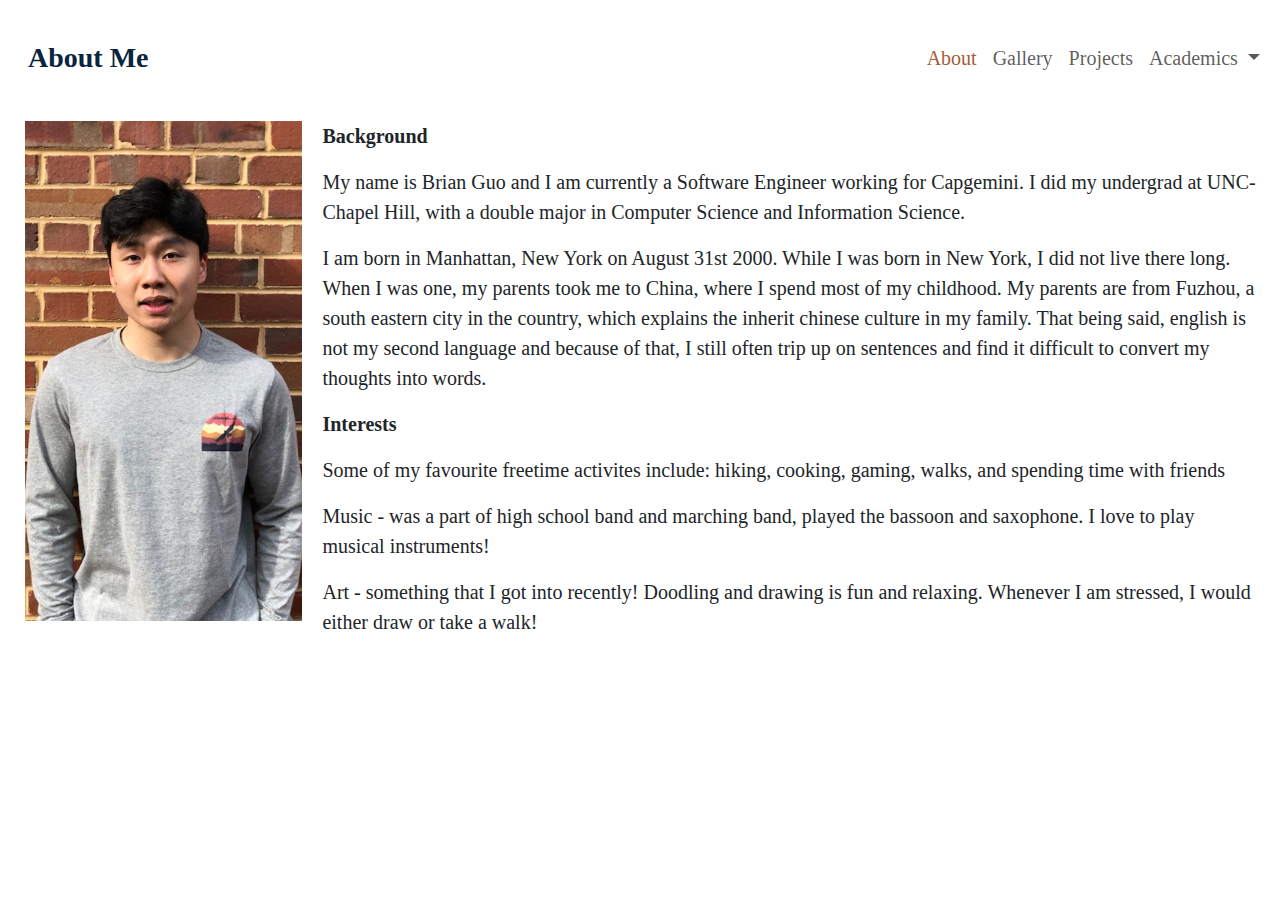
<file: index.html>
<!DOCTYPE HTML>
<html lang="en">

<head>
    <meta charset="utf-8">
    <meta name="viewport" content="width=device-width, 
       initial-scale-1, shrink-to-fit=no">
    <link href="https://cdn.jsdelivr.net/npm/bootstrap@5.1.3/dist/css/bootstrap.min.css" rel="stylesheet">
    <script src="https://cdn.jsdelivr.net/npm/bootstrap@5.1.3/dist/js/bootstrap.bundle.min.js"></script>
    <link rel="stylesheet" href="css/index.css">
    <title>Brian Guo's Homepage</title>
</head>

<div class="grid-column-layout">
    <div class="top-bar">
        <nav class="navbar navbar-expand-lg navbar-light">
            <div class="container-fluid navbar-custom">
                <a class="navbar-brand navbar fs-3 fw-bold ps-3" href="#">About Me</a>
                <button class="navbar-toggler" type="button" data-bs-toggle="collapse" data-bs-target="#navbarToggler" aria-controls="navbarTogglerDemo02" aria-expanded="false" aria-label="Toggle navigation">
              <span class="navbar-toggler-icon"></span>
            </button>
                <div class="collapse navbar-collapse" id="navbarToggler">
                    <ul class="navbar-nav ms-auto fs-5">
                        <li class="nav-item">
                            <a class="nav-link active" aria-current="page" href="index.html">About</a>
                        </li>
                        <li class="nav-item">
                            <a class="nav-link" href="Gallery.html">Gallery</a>
                        </li>
                        <li class="nav-item">
                            <a class="nav-link" href="Projects.html" aria-disabled="false">Projects</a>
                        </li>
                        <li class="nav-item dropdown">
                            <a class="nav-link dropdown-toggle" href="#" id="navbarDropdownMenuLink" role="button" data-bs-toggle="dropdown" aria-expanded="false">
                            Academics
                          </a>
                            <ul class="dropdown-menu" aria-labelledby="navbarDropdownMenuLink">
                                <li><a class="dropdown-item" href="Resume.html">Resume</a></li>
                                <li><a class="dropdown-item" href="Experience.html">Experience</a></li>
                            </ul>
                        </li>
                    </ul>
                </div>
            </div>
        </nav>
    </div>
</div>

   

<body>
            <div class="grid-body">
                <div class="headshot">
                    <img src="img/brian.jpeg" alt="Headshot of Brian Guo">
                </div>
                <div class="three">
                    <p style="font-weight: bold;">Background</p>
                    <p>My name is Brian Guo and I am currently a Software Engineer working for Capgemini. I did my undergrad at UNC-Chapel Hill, with a double major in Computer Science and Information Science. </p>
                    <p>I am born in Manhattan, New York on August 31st 2000. While I was born in New York, I did not live there long. When I was one, my parents took me to China, where I spend most of my childhood. My parents are from Fuzhou, a south eastern city in the country, which explains the inherit chinese culture in my family. That being said, english is not my second language and because of that, I still often trip up on sentences and find it difficult to convert my thoughts into words.</p>
                    <p style="font-weight: bold;">Interests</p>
                    <p>Some of my favourite freetime activites include: hiking, cooking, gaming, walks, and spending time with friends</p>
                    <p>Music - was a part of high school band and marching band, played the bassoon and saxophone. I love to play musical instruments!</p>
                    <p>Art - something that I got into recently! Doodling and drawing is fun and relaxing. Whenever I am stressed, I would either draw or take a walk!</p>
                </div>
            </div>
</body>


</html>
</file>
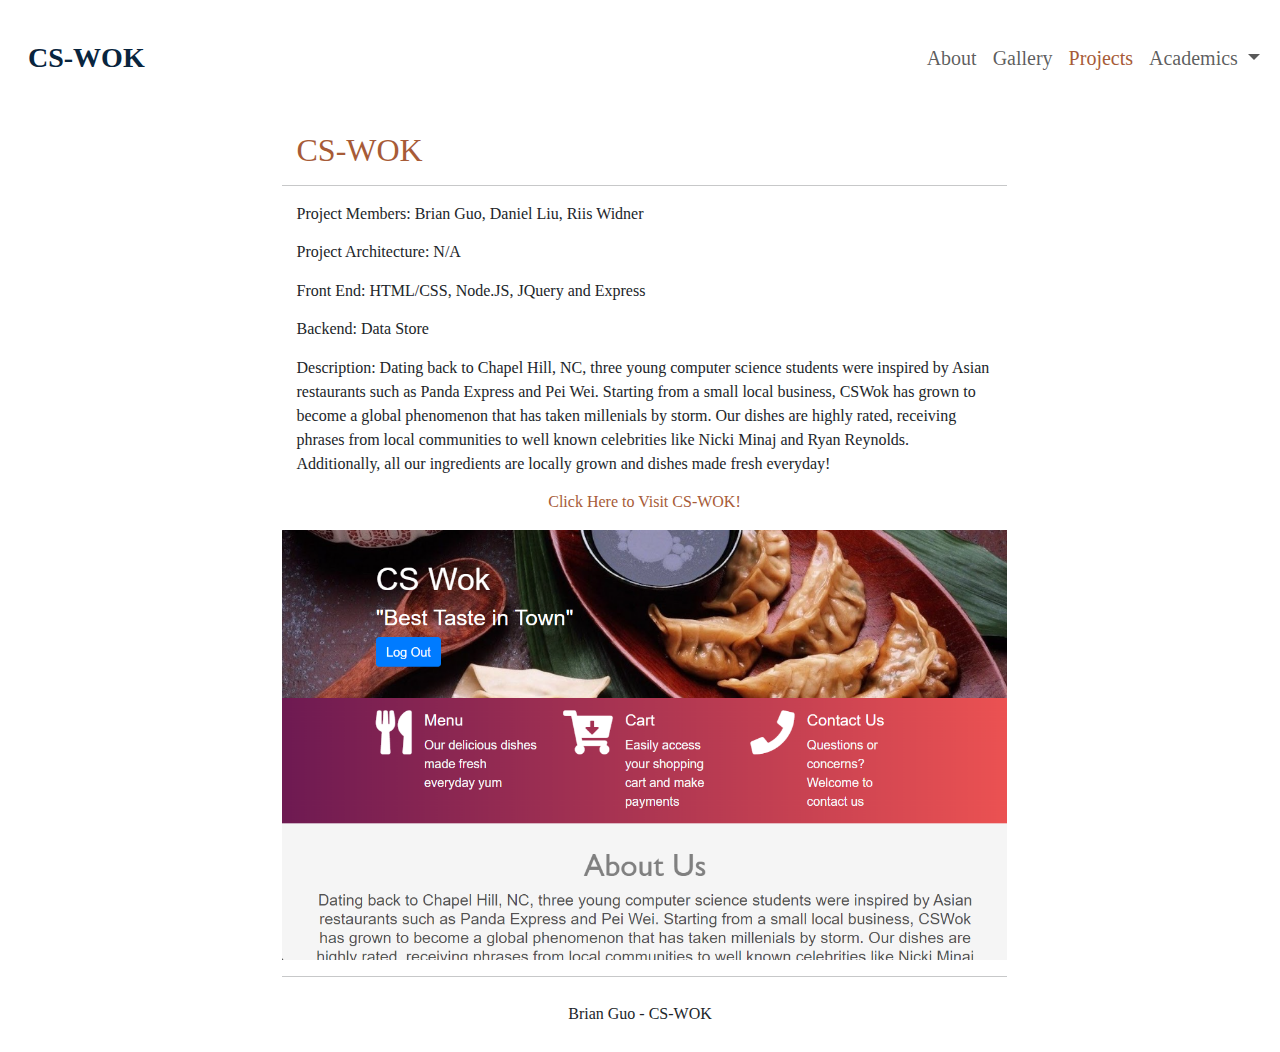
<file: cswok.html>
<!DOCTYPE HTML>
<html lang="en">

<head>
    <meta charset="utf-8">
    <meta name="viewport" content="width=device-width,
       initial-scale-1, shrink-to-fit=no">
    <link href="https://cdn.jsdelivr.net/npm/bootstrap@5.1.3/dist/css/bootstrap.min.css" rel="stylesheet">
    <script src="https://cdn.jsdelivr.net/npm/bootstrap@5.1.3/dist/js/bootstrap.bundle.min.js"></script>
    <link rel="stylesheet" href="css/gpaapp.css">
    <title>CS-WOK</title>
</head>

<div class="grid-column-layout">
    <div class="top-bar">
        <nav class="navbar navbar-expand-lg navbar-light">
            <div class="container-fluid navbar-custom">
                <a class="navbar-brand navbar fs-3 fw-bold ps-3" href="#">CS-WOK</a>
                <button class="navbar-toggler" type="button" data-bs-toggle="collapse" data-bs-target="#navbarToggler" aria-controls="navbarTogglerDemo02" aria-expanded="false" aria-label="Toggle navigation">
                <span class="navbar-toggler-icon"></span>
              </button>
                <div class="collapse navbar-collapse" id="navbarToggler">
                    <ul class="navbar-nav ms-auto fs-5">
                        <li class="nav-item">
                            <a class="nav-link" aria-current="page" href="index.html">About</a>
                        </li>
                        <li class="nav-item">
                            <a class="nav-link" href="Gallery.html">Gallery</a>
                        </li>
                        <li class="nav-item">
                            <a class="nav-link active" href="Projects.html" aria-disabled="false">Projects</a>
                        </li>
                        <li class="nav-item dropdown">
                            <a class="nav-link dropdown-toggle" href="#" id="navbarDropdownMenuLink" role="button" data-bs-toggle="dropdown" aria-expanded="false">
                              Academics
                            </a>
                            <ul class="dropdown-menu" aria-labelledby="navbarDropdownMenuLink">
                                <li><a class="dropdown-item" href="Resume.html">Resume</a></li>
                                <li><a class="dropdown-item" href="Experience.html">Experience</a></li>
                            </ul>
                        </li>
                    </ul>
                </div>
            </div>
        </nav>
    </div>
</div>
<body>
    <div class="container">
        <div class="column">
            <div class="center">
                <div style="width: 725px;">
                    <h2 class="addMargin">CS-WOK</h2>
                </div>
                <hr style="width: 725px;">
                <div style="width: 725px;">
                    <p class="addMargin">Project Members: Brian Guo, Daniel Liu, Riis Widner</p>
                    <p class="addMargin">Project Architecture: N/A</p>
                    <p class="addMargin">Front End: HTML/CSS, Node.JS, JQuery and Express</p>
                    <p class="addMargin">Backend: Data Store</p>
                    <p class="addMargin">Description: Dating back to Chapel Hill, NC, three young computer science students were inspired by Asian restaurants such as Panda Express and Pei Wei. Starting from a small local business, CSWok has grown to become a global phenomenon that has taken millenials by storm. Our dishes are highly rated, receiving phrases from local communities to well known celebrities like Nicki Minaj and Ryan Reynolds. Additionally, all our ingredients are locally grown and dishes made fresh everyday!</p>
                    <div style="text-align: center;">
                    <p><a href="https://gpaapp.herokuapp.com/">Click Here to Visit CS-WOK!</a></p>
                    <img role="img" class="imageClass" src="pictures/cswok.png">
                    </div>
                </div>
                <hr style="width: 725px;">
            </div>
        </div>
    </div>
</body>
<footer>Brian Guo - CS-WOK</footer>

</html>
</file>
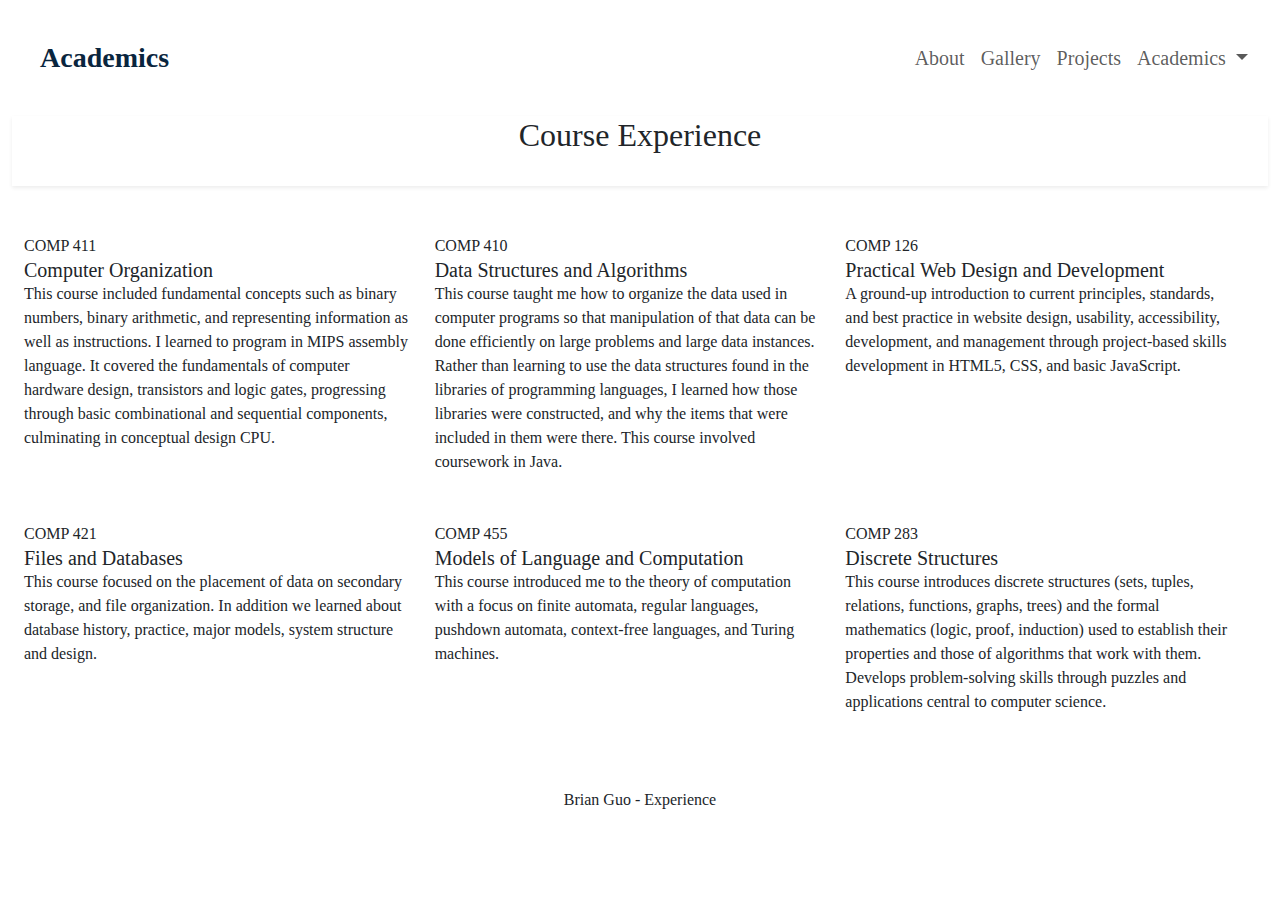
<file: Experience.html>
<!DOCTYPE HTML>
<html lang="en">

<head>
    <meta charset="utf-8">
    <meta name="viewport" content="width=device-width,
       initial-scale-1, shrink-to-fit=no">
    <link href="https://cdn.jsdelivr.net/npm/bootstrap@5.1.3/dist/css/bootstrap.min.css" rel="stylesheet">
    <script src="https://cdn.jsdelivr.net/npm/bootstrap@5.1.3/dist/js/bootstrap.bundle.min.js"></script>
    <link rel="stylesheet" href="css/style.css">
    <link rel="stylesheet" href="css/resume.css">
    <title>Brian Guo's Experience</title>
</head>

<div class="container-fluid">
    <div class="top-bar">
        <nav class="navbar navbar-expand-lg navbar-light">
            <div class="container-fluid navbar-custom">
                <a class="navbar-brand navbar fs-3 fw-bold ps-3" href="#">Academics</a>
                <button class="navbar-toggler" type="button" data-bs-toggle="collapse" data-bs-target="#navbarToggler" aria-controls="navbarTogglerDemo02" aria-expanded="false" aria-label="Toggle navigation">
                <span class="navbar-toggler-icon"></span>
              </button>
                <div class="collapse navbar-collapse" id="navbarToggler">
                    <ul class="navbar-nav ms-auto fs-5">
                        <li class="nav-item">
                            <a class="nav-link" aria-current="page" href="index.html">About</a>
                        </li>
                        <li class="nav-item">
                            <a class="nav-link" href="Gallery.html">Gallery</a>
                        </li>
                        <li class="nav-item">
                            <a class="nav-link" href="Projects.html" aria-disabled="false">Projects</a>
                        </li>
                        <li class="nav-item dropdown">
                            <a class="nav-link dropdown-toggle" href="#" id="navbarDropdownMenuLink" role="button" data-bs-toggle="dropdown" aria-expanded="false">
                              Academics
                            </a>
                            <ul class="dropdown-menu" aria-labelledby="navbarDropdownMenuLink">
                                <li><a class="dropdown-item" href="Resume.html">Resume</a></li>
                                <li><a class="dropdown-item" href="Experience.html">Experience</a></li>
                            </ul>
                        </li>
                    </ul>
                </div>
            </div>
        </nav>
    </div>
    <div class="container-fluid">
        <div class="row">
            <div class="text-center shadow-sm">
                <h2 class="h2 justify-content-center">Course Experience</h2> <br>
            </div>
            <br>
            <div class="row align-items-center">
                <div class="col">
                    <br>
                    <br>
                    <div class="row">
                        <div class="container-fluid align-baseline border-light mb-3" style="max-width: flex;">
                            <div class="card-header">COMP 411</div>
                            <div class="card-body">
                                <h5 class="card-title">Computer Organization</h5>
                                <p class="card-text"> This course included fundamental concepts such as binary numbers, binary arithmetic, and representing information as well as instructions. I learned to program in MIPS assembly language. It covered the fundamentals of computer
                                    hardware design, transistors and logic gates, progressing through basic combinational and sequential components, culminating in conceptual design CPU.</p>
                            </div>
                            <br><br>
                        </div>
                        <div class="container-fluid align-baseline border-light mb-3" style="max-width: flex;">
                            <div class="card-header">COMP 421</div>
                            <div class="card-body">
                                <h5 class="card-title">Files and Databases</h5>
                                <p class="card-text">This course focused on the placement of data on secondary storage, and file organization. In addition we learned about database history, practice, major models, system structure and design.</p>
                            </div>
                        </div>
                    </div>
                </div>

                <div class="col">
                    <br>
                    <br>
                    <div class="row">
                        <div class="container-fluid border-light mb-3" style="max-width: flex;">
                            <div class="card-header">COMP 410</div>
                            <div class="card-body">
                                <h5 class="card-title">Data Structures and Algorithms</h5>
                                <p class="card-text">This course taught me how to organize the data used in computer programs so that manipulation of that data can be done efficiently on large problems and large data instances. Rather than learning to use the data structures
                                    found in the libraries of programming languages, I learned how those libraries were constructed, and why the items that were included in them were there. This course involved coursework in Java.</p>
                            </div>
                            <br><br>
                        </div>
                        <div class="container-fluid border-light mb-3" style="max-width: flex;">
                            <div class="card-header">COMP 455</div>
                            <div class="card-body">
                                <h5 class="card-title">Models of Language and Computation</h5>
                                <p class="card-text">This course introduced me to the theory of computation with a focus on finite automata, regular languages, pushdown automata, context-free languages, and Turing machines.</p>
                            </div>
                        </div>
                    </div>
                </div>

                <div class="col">
                    <br>
                    <br>
                    <div class="row">
                        <div class="container-fluid border-light mb-3" style="max-width: flex;">
                            <div class="card-header">COMP 126</div>
                            <div class="card-body">
                                <h5 class="card-title">Practical Web Design and Development</h5>
                                <p class="card-text">A ground-up introduction to current principles, standards, and best practice in website design, usability, accessibility, development, and management through project-based skills development in HTML5, CSS, and basic JavaScript.</p>
                            </div>
                            <br><br>
                        </div>
                        <div class="container-fluid border-light mb-3" style="max-width: flex;">
                            <div class="card-header">COMP 283</div>
                            <div class="card-body">
                                <h5 class="card-title">Discrete Structures</h5>
                                <p class="card-text">This course introduces discrete structures (sets, tuples, relations, functions, graphs, trees) and the formal mathematics (logic, proof, induction) used to establish their properties and those of algorithms that work with
                                    them. Develops problem-solving skills through puzzles and applications central to computer science. </p>
                            </div>
                        </div>
                    </div>
                </div>
            </div>
        </div>

    </div>
    <footer>Brian Guo - Experience</footer>
    <body></body>
</div>

</html>
</file>
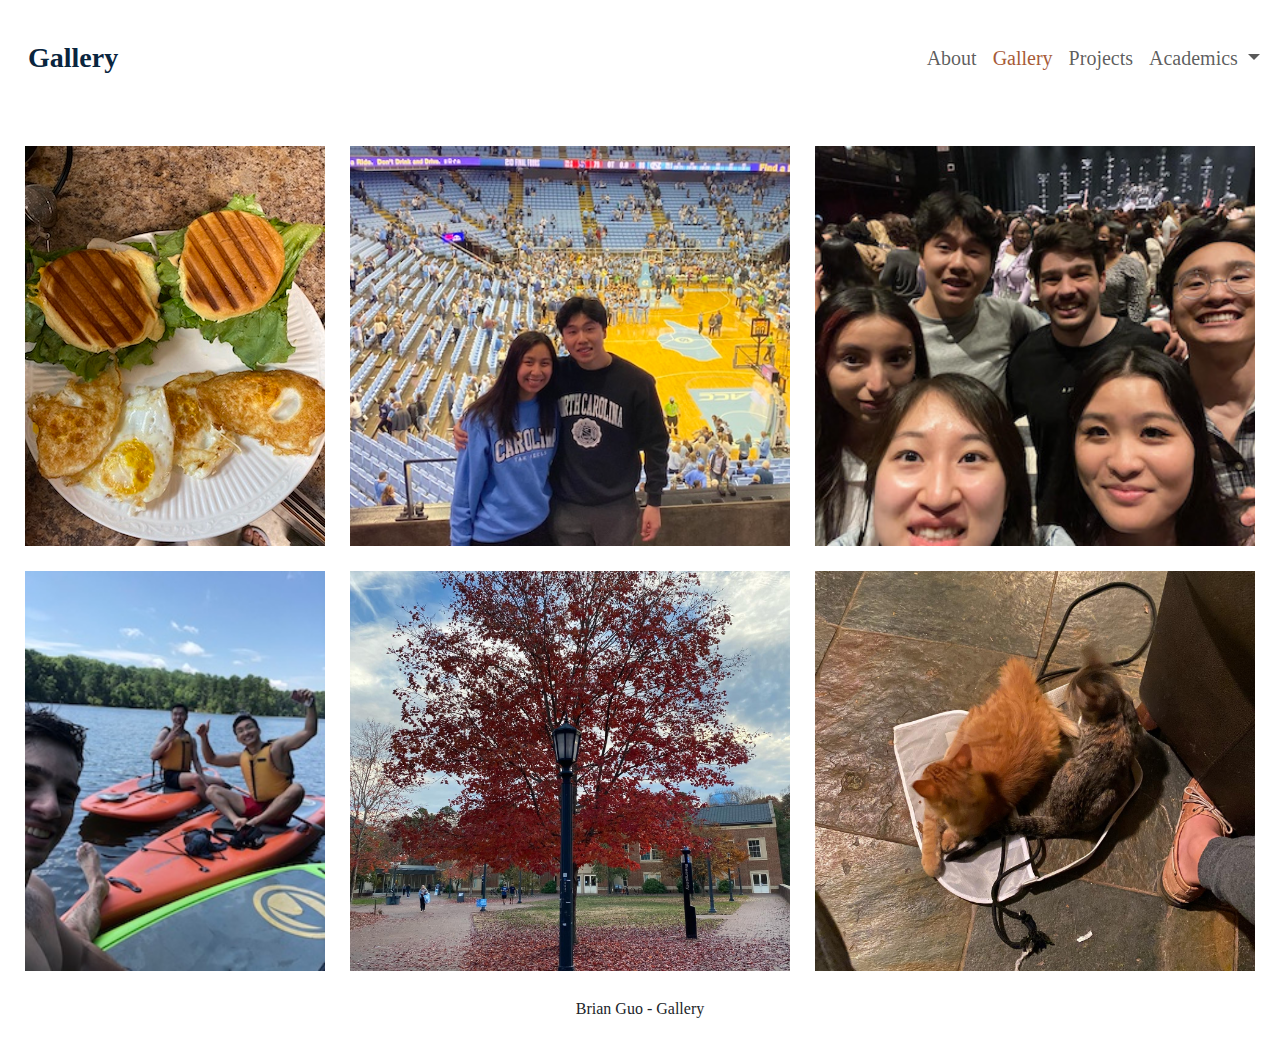
<file: Gallery.html>
<!DOCTYPE HTML>
<html lang="en">

<head>
    <meta charset="utf-8">
    <meta name="viewport" content="width=device-width,
       initial-scale-1, shrink-to-fit=no">
    <link href="https://cdn.jsdelivr.net/npm/bootstrap@5.1.3/dist/css/bootstrap.min.css" rel="stylesheet">
    <script src="https://cdn.jsdelivr.net/npm/bootstrap@5.1.3/dist/js/bootstrap.bundle.min.js"></script>
    <link rel="stylesheet" href="css/gallery.css">
    <title>Brian Guo's Gallery</title>
</head>

<div class="grid-column-layout">
    <div class="top-bar">
        <nav class="navbar navbar-expand-lg navbar-light">
            <div class="container-fluid navbar-custom">
                <a class="navbar-brand navbar fs-3 fw-bold ps-3" href="#">Gallery</a>
                <button class="navbar-toggler" type="button" data-bs-toggle="collapse" data-bs-target="#navbarToggler" aria-controls="navbarTogglerDemo02" aria-expanded="false" aria-label="Toggle navigation">
                <span class="navbar-toggler-icon"></span>
              </button>
                <div class="collapse navbar-collapse" id="navbarToggler">
                    <ul class="navbar-nav ms-auto fs-5">
                        <li class="nav-item">
                            <a class="nav-link" aria-current="page" href="index.html">About</a>
                        </li>
                        <li class="nav-item">
                            <a class="nav-link active" href="Gallery.html">Gallery</a>
                        </li>
                        <li class="nav-item">
                            <a class="nav-link" href="Projects.html" aria-disabled="false">Projects</a>
                        </li>
                        <li class="nav-item dropdown">
                            <a class="nav-link dropdown-toggle" href="#" id="navbarDropdownMenuLink" role="button" data-bs-toggle="dropdown" aria-expanded="false">
                              Academics
                            </a>
                            <ul class="dropdown-menu" aria-labelledby="navbarDropdownMenuLink">
                                <li><a class="dropdown-item" href="Resume.html">Resume</a></li>
                                <li><a class="dropdown-item" href="Experience.html">Experience</a></li>
                            </ul>
                        </li>
                    </ul>
                </div>
            </div>
        </nav>
    </div>
    <div>

    </div>
</div>
<body>
    <div class="grid-body">
        <div class="one">
            <img src="img/food.jpeg" alt="Image of Brian's Food" class="responsive">
        </div>
        <div class="two">
            <img src="img/gameday.jpeg" alt="Brian and a Friend at a UNC Men's Basketball Game">
        </div>
        <div class="three">
            <img src="img/friends.jpeg" alt="Brian with his Friends">
        </div>
        <div class="four">
            <img src="img/lake.jpeg" alt="Brian and Friends at the Lake">
        </div>
        <div class="five">
            <img src="img/tree.jpeg" alt="Image of a Tree on UNC-Chapel Hill's Campus">
        </div>
        <div class="six">
            <img src="img/cats.jpeg" alt="Image of Two Cats">
        </div>
    </div>
    <footer>Brian Guo - Gallery</footer>
</body>


</html>
</file>
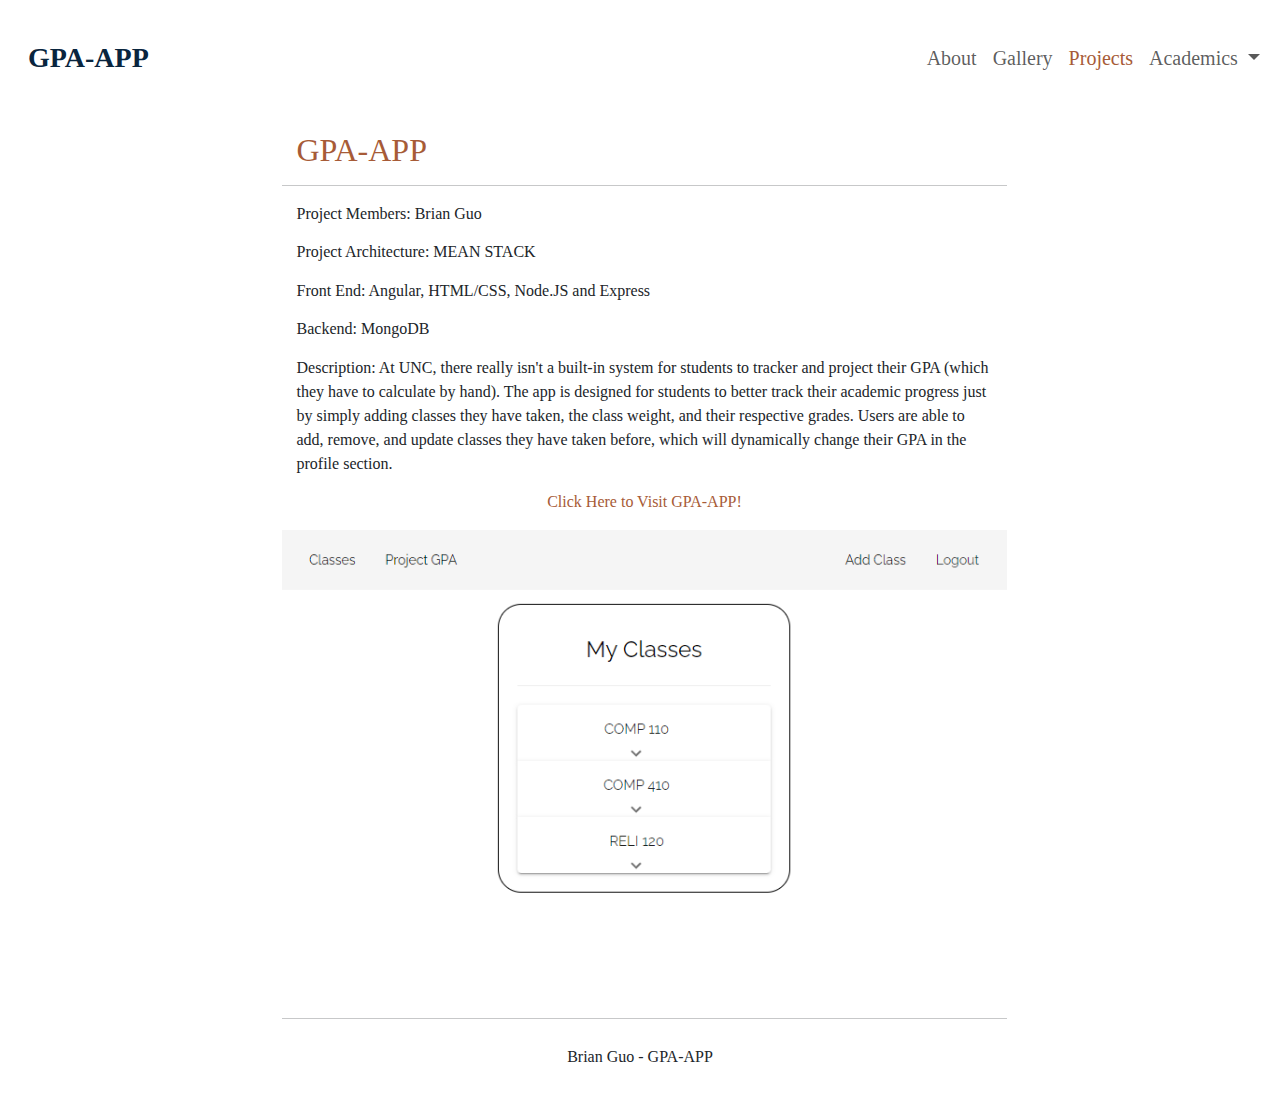
<file: gpaapp.html>
<!DOCTYPE HTML>
<html lang="en">

<head>
    <meta charset="utf-8">
    <meta name="viewport" content="width=device-width,
       initial-scale-1, shrink-to-fit=no">
    <link href="https://cdn.jsdelivr.net/npm/bootstrap@5.1.3/dist/css/bootstrap.min.css" rel="stylesheet">
    <script src="https://cdn.jsdelivr.net/npm/bootstrap@5.1.3/dist/js/bootstrap.bundle.min.js"></script>
    <link rel="stylesheet" href="css/gpaapp.css">
    <title>GPA-APP</title>
</head>

<div class="grid-column-layout">
    <div class="top-bar">
        <nav class="navbar navbar-expand-lg navbar-light">
            <div class="container-fluid navbar-custom">
                <a class="navbar-brand navbar fs-3 fw-bold ps-3" href="#">GPA-APP</a>
                <button class="navbar-toggler" type="button" data-bs-toggle="collapse" data-bs-target="#navbarToggler" aria-controls="navbarTogglerDemo02" aria-expanded="false" aria-label="Toggle navigation">
                <span class="navbar-toggler-icon"></span>
              </button>
                <div class="collapse navbar-collapse" id="navbarToggler">
                    <ul class="navbar-nav ms-auto fs-5">
                        <li class="nav-item">
                            <a class="nav-link" aria-current="page" href="index.html">About</a>
                        </li>
                        <li class="nav-item">
                            <a class="nav-link" href="Gallery.html">Gallery</a>
                        </li>
                        <li class="nav-item">
                            <a class="nav-link active" href="Projects.html" aria-disabled="false">Projects</a>
                        </li>
                        <li class="nav-item dropdown">
                            <a class="nav-link dropdown-toggle" href="#" id="navbarDropdownMenuLink" role="button" data-bs-toggle="dropdown" aria-expanded="false">
                              Academics
                            </a>
                            <ul class="dropdown-menu" aria-labelledby="navbarDropdownMenuLink">
                                <li><a class="dropdown-item" href="Resume.html">Resume</a></li>
                                <li><a class="dropdown-item" href="Experience.html">Experience</a></li>
                            </ul>
                        </li>
                    </ul>
                </div>
            </div>
        </nav>
    </div>
</div>
<body>
    <div class="container">
        <div class="column">
            <div class="center">
                <div style="width: 725px;">
                    <h2 class="addMargin">GPA-APP</h2>
                </div>
                <hr style="width: 725px;">
                <div style="width: 725px;">
                    <p class="addMargin">Project Members: Brian Guo</p>
                    <p class="addMargin">Project Architecture: MEAN STACK</p>
                    <p class="addMargin">Front End: Angular, HTML/CSS, Node.JS and Express</p>
                    <p class="addMargin">Backend: MongoDB</p>
                    <p class="addMargin">Description: At UNC, there really isn't a built-in system for students to tracker and project their GPA (which they have to calculate by hand).  The app is designed for students to better track their academic progress just by simply adding classes they have taken, the class weight, and their respective grades. Users are able to add, remove, and update classes they have taken before, which will dynamically change their GPA in the profile section.</p>
                    <div style="text-align: center;">
                    <p><a href="https://gpaapp.herokuapp.com/">Click Here to Visit GPA-APP!</a></p>
                    <img role="img" class="imageClass" src="pictures/gpaaa.png">
                    </div>
                </div>
                <hr style="width: 725px;">
            </div>
        </div>
    </div>
</body>
<footer>Brian Guo - GPA-APP</footer>

</html>
</file>
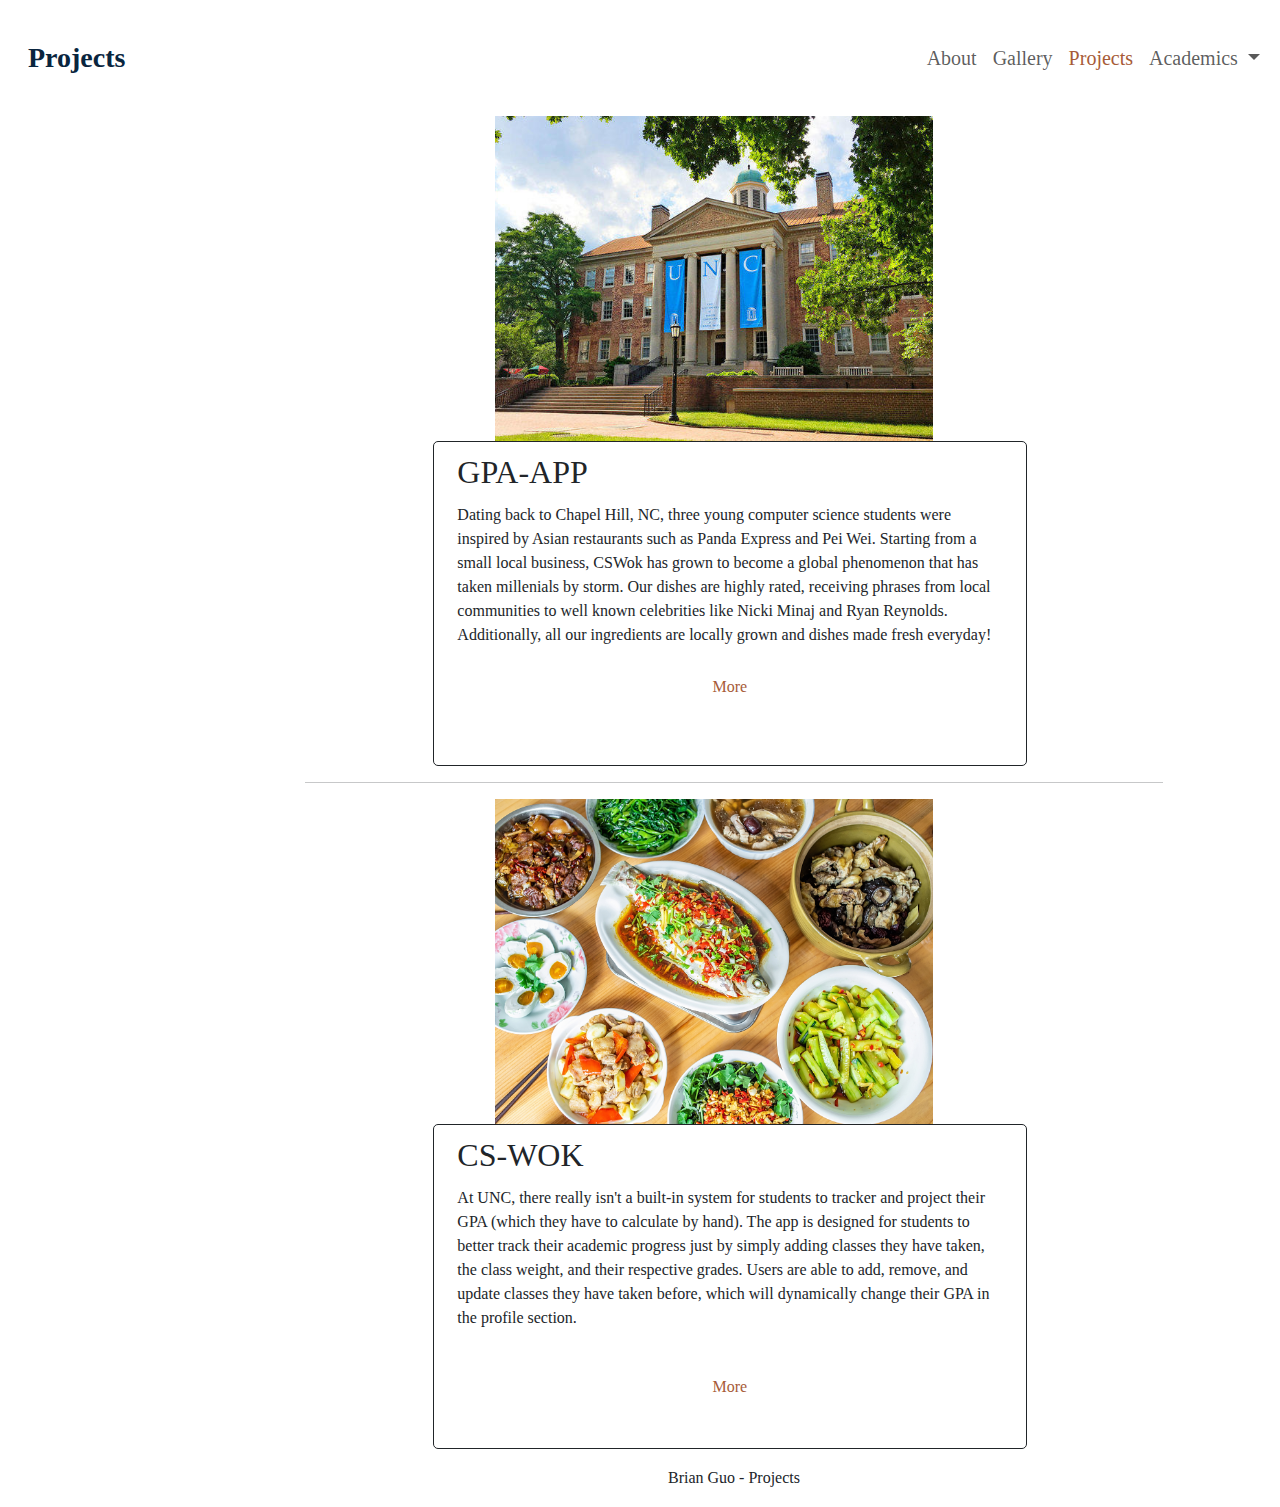
<file: Projects.html>
<!DOCTYPE HTML>
<html lang="en">

<head>
    <meta charset="utf-8">
    <meta name="viewport" content="width=device-width,
       initial-scale-1, shrink-to-fit=no">
    <link href="https://cdn.jsdelivr.net/npm/bootstrap@5.1.3/dist/css/bootstrap.min.css" rel="stylesheet">
    <script src="https://cdn.jsdelivr.net/npm/bootstrap@5.1.3/dist/js/bootstrap.bundle.min.js"></script>
    <link rel="stylesheet" href="css/projectStyle.css">
    <title>Brian Guo's Projects</title>
</head>

<div class="grid-column-layout">
    <div class="top-bar">
        <nav class="navbar navbar-expand-lg navbar-light">
            <div class="container-fluid navbar-custom">
                <a class="navbar-brand navbar fs-3 fw-bold ps-3" href="#">Projects</a>
                <button class="navbar-toggler" type="button" data-bs-toggle="collapse" data-bs-target="#navbarToggler" aria-controls="navbarTogglerDemo02" aria-expanded="false" aria-label="Toggle navigation">
                <span class="navbar-toggler-icon"></span>
              </button>
                <div class="collapse navbar-collapse" id="navbarToggler">
                    <ul class="navbar-nav ms-auto fs-5">
                        <li class="nav-item">
                            <a class="nav-link" aria-current="page" href="index.html">About</a>
                        </li>
                        <li class="nav-item">
                            <a class="nav-link" href="Gallery.html">Gallery</a>
                        </li>
                        <li class="nav-item">
                            <a class="nav-link active" href="Projects.html" aria-disabled="false">Projects</a>
                        </li>
                        <li class="nav-item dropdown">
                            <a class="nav-link dropdown-toggle" href="#" id="navbarDropdownMenuLink" role="button" data-bs-toggle="dropdown" aria-expanded="false">
                              Academics
                            </a>
                            <ul class="dropdown-menu" aria-labelledby="navbarDropdownMenuLink">
                                <li><a class="dropdown-item" href="Resume.html">Resume</a></li>
                                <li><a class="dropdown-item" href="Experience.html">Experience</a></li>
                            </ul>
                        </li>
                    </ul>
                </div>
            </div>
        </nav>
    </div>

    <div>

        <body>
            <div class="container">
                
                <div class="column" role="row">
                    <div class="row" role="column">
                            <img role="img" class="imageClass" src="pictures/unc.jpg">
                        <div class="roundCorners projectTextBox" style="border:1px solid">
                            <h2 class="addMargin">GPA-APP</h2>
                            <p class="addMargin">Dating back to Chapel Hill, NC, three young computer science students were inspired by Asian restaurants such as Panda Express and Pei Wei. Starting from a small local business, CSWok has grown to become a global phenomenon that has taken millenials by storm. Our dishes are highly rated, receiving phrases from local communities to well known celebrities like Nicki Minaj and Ryan Reynolds. Additionally, all our ingredients are locally grown and dishes made fresh everyday!</p>
                            <div style="text-align: center; padding-top: 3%;">
                                <p><a href="gpaapp.html" style="color: #a75b37">More</a></p>
                            </div>
                        </div>
                    </div>
                    <hr>
                    <div class="row" role="column">
                        <img role="img" class="imageClass" src="pictures/food.jpg">

                        <div class="roundCorners projectTextBox" style="border:1px solid">
                            <h2 class="addMargin">CS-WOK</a></h2>
                            <p class="addMargin">At UNC, there really isn't a built-in system for students to tracker and project their GPA (which they have to calculate by hand).  The app is designed for students to better track their academic progress just by simply adding classes they have taken, the class weight, and their respective grades. Users are able to add, remove, and update classes they have taken before, which will dynamically change their GPA in the profile section.</p>
                            <div style="text-align: center; padding-top: 6%;">
                                <p><a href="cswok.html" style="color: #a75b37">More</a></p>
                            </div>
                        </div>
                    </div>

                </div>
                <footer>Brian Guo - Projects</footer>
            </div>
        </body>
    </div>
</div>


</html>
</file>
<file: css/index.css>
/*declare grid*/
.grid-column-layout {
    display: grid;
    grid-template-rows: auto;
}

.top-bar {
    grid-column: 1/3;
    grid-row: 1/3;
}

.navbar-custom {
    height: 100px;
    color: #09253e
}

.active {
    color: #a75b37
}

.navbar-brand {
    color: #09253e;
    size: 48pt;
}

.navbar.navbar-light .navbar-nav .nav-link.active,
.navbar.navbar-light .navbar-nav .show>.nav-link {
    color: #a75b37
}

.navbar-brand.navbar {
    color: #09253e
}

.nav-item {
    color: #09253e
}

li a:hover {
    color: #a75b37
}

@import url('https://fonts.googleapis.com/css2?family=Dancing+Script:wght@500&family=Indie+Flower&display=swap');

h1, p, button, input, footer, select, address, li, a, h2 {
    font-family: 'Indie Flower', cursive;
}

.grid-body {
    display: grid;
    grid-template-rows: 5px 500px 50px;
}

h1{
    margin-left: 25px;
    font-family: Arial;
    font-size: 1.25em;
    color: #487399
}

.one{
    grid-column: 1/ span 3;
    grid-row: 1/ span 1;
    background-color: white;
}

img{
    height: 100%;
    width: 100%;
    object-fit: cover;
}

.headshot{
    grid-column: 1/ span 3;
    grid-row: 2/ span 2;
    background-color: white;
    overflow: hidden;
    margin-left: 25px; 
    margin-right: 25px;
}

.three{
    grid-column: 1/ span 3;
    grid-row: 3/ span 3;
    background-color: white;
}

p{
    /* padding: 20px; */
    font-family: 'times new roman';
    font-size: 1.25em;
}

/*=============================
  tablet view
===============================*/

@media screen and (max-width: 400px) {
    .grid-layout{
        display: grid;
        grid-template-rows: 50px 400px 250px;
    }
}

/*=============================
  desktop view
===============================*/

@media screen and (min-width: 800px) {
    .grid-layout{
        display: grid;
        grid-template-columns: 1fr 1fr 1fr;
        grid-template-rows: 150px 700px;
    }
    h1 {
        
        margin-left: 25px;
    }
    .one{
        background-color: white;
        grid-column: 1/ span 3;
        grid-row: 1/ span 1;
    }
    
    .headshot{
        background-color: antiquewhite;
        grid-column: 1/ span 1;
        grid-row: 2/ span 1;
        overflow: hidden;
        margin-left: 25px;
        margin-right: 0px;
    }
    
    .three{
       background-color: white;
        grid-column: 2/ span 3;
        grid-row: 2/ span 1;
    }
}

p{
    padding-left: 20px;
    padding-right: 20px;
}
footer {
    text-align: center;
    margin: 2%;
}
h1, p, button, input, footer, select, address, li, a, h2 {
    font-family: 'Indie Flower', cursive;
}

h2 {padding-left: 20px;}
</file>
<file: css/gpaapp.css>
.grid-column-layout {
    display: grid;
    grid-template-rows: auto;
}

.top-bar {
    grid-column: 1/3;
    grid-row: 1/3;
}

.navbar-custom {
    height: 100px;
    color: #09253e
}

.active {
    color: #a75b37
}

.navbar-brand {
    color: #09253e;
    size: 48pt;
}

.navbar.navbar-light .navbar-nav .nav-link.active,
.navbar.navbar-light .navbar-nav .show>.nav-link {
    color: #a75b37
}

.navbar-brand.navbar {
    color: #09253e
}

.nav-item {
    color: #09253e
}

li a:hover {
    color: #a75b37
}

p a {
    text-decoration: none;
    color: #a75b37
}

h2 {
    color: #a75b37;
}


@import url('https://fonts.googleapis.com/css2?family=Dancing+Script:wght@500&family=Indie+Flower&display=swap');

h1, p, button, input, footer, select, address, li, a, h2 {
    font-family: 'Indie Flower', cursive;
}

.imageClass{
    width: 100%;
    object-fit: cover;
}

.tabs{
    display: flex;
    column-gap: 10px;
}

.roundCorners{
    border-radius: 5px;
    height: 175px;
    /* margin-left: 150px; */
}

.projectTextBox{
    width: 725px;
    height: 325px;
}

.searchBarDiv{
    margin-left: 70%;
}

.addMargin{
    margin: 2%;
}

.navTab:hover {
    font-weight: bold;
    text-decoration:underline;
}

.heightConfig{
    height:100%;
}

footer {
    text-align: center;
    margin: 2%;
}

select{
    visibility: hidden;
}


.center{
    padding-left: 280px;
}


  @media only screen and (max-width: 1400px) {
    .center{
        padding-left: 200px;
    }
    
    
  }

  @media only screen and (max-width: 1200px) {
    .center{
        padding-left: 150px;
    }
    
  }

  @media only screen and (max-width: 1000px) {
    .center{
        padding-left: 0px;
    }
  }

  @media only screen and (max-width: 800px) {
    .center{
        padding-right: 100px;
    }
  }
</file>
<file: css/style.css>
.grid-column-layout {
    display: grid;
    grid-template-rows: auto;
}

.top-bar {
    grid-column: 1/3;
    grid-row: 1/3;
}

.navbar-custom {
    height: 100px;
    color: #09253e
}

.active {
    color: #a75b37
}

.navbar-brand {
    color: #09253e;
    size: 48pt;
}

.navbar.navbar-light .navbar-nav .nav-link.active,
.navbar.navbar-light .navbar-nav .show>.nav-link {
    color: #a75b37
}

.navbar-brand.navbar {
    color: #09253e
}

.nav-item {
    color: #09253e
}

li a:hover {
    color: #a75b37
}
</file>
<file: css/resume.css>
h3 {
    justify-content: center;
}

.frame {
    width: 110%;
    min-width: fit-content;
    height: 700px;
    box-shadow: inset;
}
.card-body{
    height:200px;
}
@import url('https://fonts.googleapis.com/css2?family=Dancing+Script:wght@500&family=Indie+Flower&display=swap');

h1, p, button, input, footer, select, address, li, a, h2, .card-header, h5 {
    font-family: 'Indie Flower', cursive;
}
footer {
    text-align: center;
    margin: 2%;
}
</file>
<file: css/gallery.css>
.grid-column-layout {
    display: grid;
    grid-template-rows: auto;
}

.top-bar {
    grid-column: 1/3;
    grid-row: 1/3;
}

.navbar-custom {
    height: 100px;
    color: #09253e
}

.active {
    color: #a75b37
}

.navbar-brand {
    color: #09253e;
    size: 48pt;
}

.navbar.navbar-light .navbar-nav .nav-link.active,
.navbar.navbar-light .navbar-nav .show>.nav-link {
    color: #a75b37
}

.navbar-brand.navbar {
    color: #09253e
}

.nav-item {
    color: #09253e
}

li a:hover {
    color: #a75b37
}
footer {
    text-align: center;
    margin: 2%;
}

@import url('https://fonts.googleapis.com/css2?family=Dancing+Script:wght@500&family=Indie+Flower&display=swap');

h1, p, button, input, footer, select, address, li, a, h2 {
    font-family: 'Indie Flower', cursive;
}

.grid-body {
    display: grid;
    grid-template-rows: 5px 400px 400px;
    margin-left: 25px;
    margin-right: 25px;
    grid-gap: 25px;
}

h1{
    font-size: 1.25em;
    font-family: arial;
    color: #487399;
    margin-left: 5px;
}

img{
    height: 100%;
    width: 100%;
    object-fit: cover;
}
.one{
    background-color: aliceblue;
    max-width: 100%;
    max-height: auto;
    overflow: hidden;
}

.two{
    background-color: pink;
    overflow: hidden;
}

.three{
    background-color: lightgoldenrodyellow;
}

.four{
    background-color: lightseagreen;
    overflow: hidden;
    justify-content: center;
}

.five{
    background-color: #a75b37;
}

.six{
    background-color: lavender;
}

/*=============================
  desktop view
===============================*/

@media screen and (min-width: 800px) {
    .grid-layout{
        display: grid;
        grid-template-columns: 1fr 1fr 1fr;
        grid-template-rows: 50px 300px 300px;
    }

    .header{
        grid-column: 1/ span 3;
        grid-row: 1/ span 1;
    }

    img{
        height: 100%;
        width: 100%;
        object-fit: cover;
    }
    .one{
        background-color: aliceblue;
        grid-column: 1/ span 1;
        grid-row: 2/ span 1;
        width: 100%;
        height: auto;
    }
    
    .two{
        background-color: pink;
        grid-column: 2/ span 1;
        grid-row: 2/ span 1;
    }
    .three{
        background-color: lightgoldenrodyellow;
        grid-column: 3/ span 1;
        grid-row: 2/ span 1;
    }
    .four{
        background-color: lightseagreen;
        grid-column: 1/ span 1;
        grid-row: 3/ span 1;
    }
    .five{
        grid-column: 2/ span 1;
        grid-row: 3/ span 1;
    }
    .six{
        background-color: lavender;
        grid-column: 3/ span 1;
        grid-row: 3/ span 1;
    }
}
</file>
<file: css/projectStyle.css>
.grid-column-layout {
    display: grid;
    grid-template-rows: auto;
}

.top-bar {
    grid-column: 1/3;
    grid-row: 1/3;
}

.navbar-custom {
    height: 100px;
    color: #09253e
}

.active {
    color: #a75b37
}

.navbar-brand {
    color: #09253e;
    size: 48pt;
}

.navbar.navbar-light .navbar-nav .nav-link.active,
.navbar.navbar-light .navbar-nav .show>.nav-link {
    color: #a75b37
}

.navbar-brand.navbar {
    color: #09253e
}

.nav-item {
    color: #09253e
}

li a:hover {
    color: #a75b37
}

h2 a, p a:hover {
    color: #a75b37
}

h2 a, p a{
    color: #09253e;
    text-decoration: none;
}

@import url('https://fonts.googleapis.com/css2?family=Dancing+Script:wght@500&family=Indie+Flower&display=swap');

h1, p, button, input, footer, select, address, li, a, h2 {
    font-family: 'Indie Flower', cursive;
}

.imageClass{
    width: 40%;
    object-fit: cover;
    margin-left: 50px;
    height: 325px;
}

.tabs{
    display: flex;
    column-gap: 10px;
}

.roundCorners{
    border-radius: 5px;
    height: 175px;
    /* margin-left: 150px; */
}

.projectTextBox{
    width: 725px;
    height: 325px;
}

.searchBarDiv{
    margin-left: 70%;
}

.addMargin{
    margin: 2%;
}

.navTab:hover {
    font-weight: bold;
    text-decoration:underline;
}

.heightConfig{
    height:100%;
}

footer {
    text-align: center;
    margin: 2%;
}

select{
    visibility: hidden;
}

@media only screen and (max-width: 1400px) {

    .row{
        flex-direction: column;
        padding-left:140px;
    }
    .container{
        padding-left: 270px;
    }
    .imageClass{
        width:600px;
        padding-right: 150px;
    }
    .projectTextBox{
        width:80%;
    }

    
    
  }

  @media only screen and (max-width: 1200px) {
    .row{
        flex-direction: column;
        padding-left:140px;
    }
    .container{
        padding-left: 200px;
    }
    .imageClass{
        width:550px;
        padding-right: 150px;
    }
    .projectTextBox{
        width:80%;
        height:350px
    }
    
  }

  @media only screen and (max-width: 1000px) {
    .row{
        flex-direction: column;
        padding-left:140px;
    }
    .container{
        padding-left: 60px;
    }
    .imageClass{
        padding-right: 200px;
    }
    .projectTextBox{
        width:80%;
        height:350px
    }
    
  }
  @media only screen and (max-width: 790px) {
    .row{
        flex-direction: column;
        padding-left:140px;
    }
    .container{
        padding-left: 60px;
    }
    .imageClass{
        padding-right: 200px;
    }
    .projectTextBox{
        width:80%;
        height:500px
    }
}
</file>
